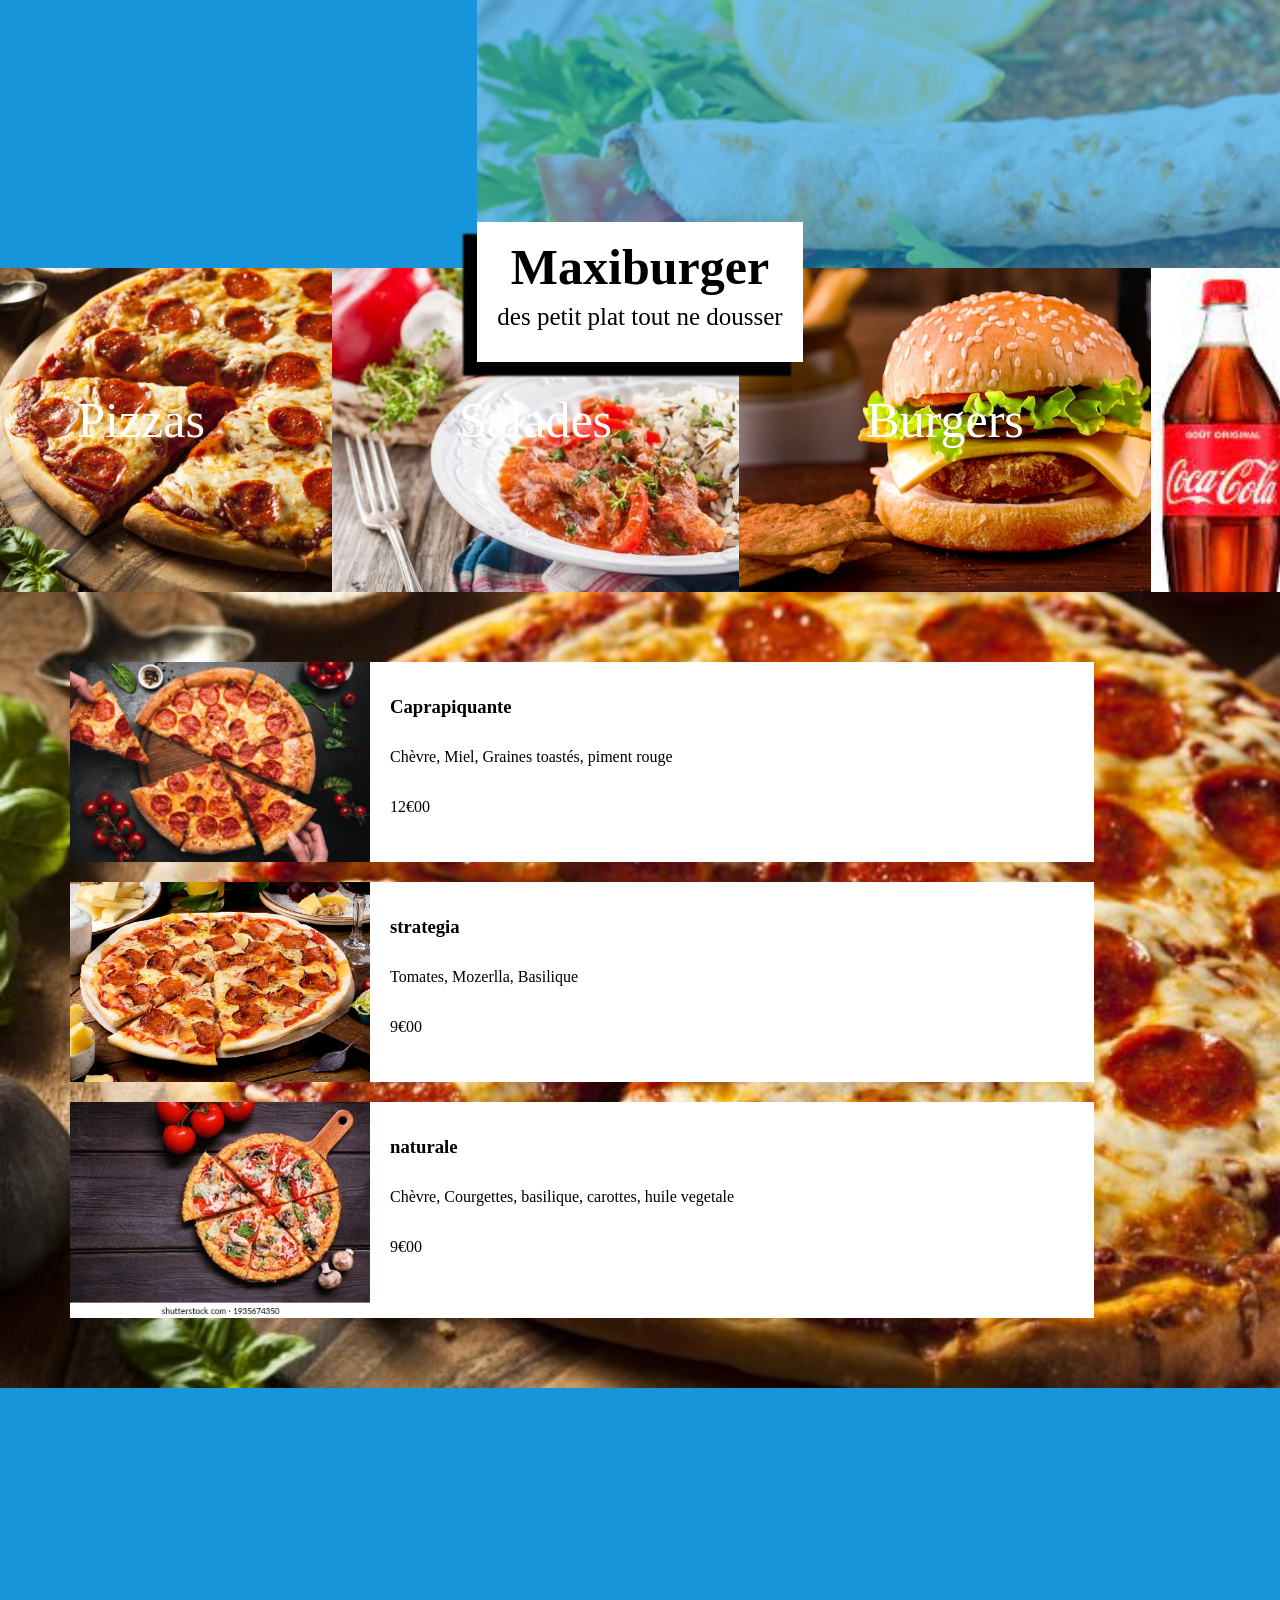
<file: index.html>
<html lang="en">

<head>
    <title>Maxiburger - Restorant</title>
    <meta charset="UTF-8">
    <meta name="viewport" content="width=device-width, initial-scale=1.0">
    <link rel="stylesheet" type="text/css" href="css/css.css">
    <link rel="icon" href="img/bur_nul.png">
</head>

<body>

    <!-- balise pour ma page-->
    <header>
        <!--slder de mon site-->
        <div class="slider">
            <div class="slides">
                <div class="slide"><img src="img/lahmacun 2.jpg" alt=""></div>
                <div class="slide"><img src="img/pedeli.jpg" alt=""></div>
                <div class="slide"><img src="img/lahmacun 2.jpg" alt=""></div>
                <div class="slide"><img src="img/pedeli.jpg" alt=""></div>
                <div class="slide"><img src="img/lahmacun 2.jpg" alt=""></div>
                <div class="slide"><img src="img/pedeli.jpg" alt=""></div>
            </div>
            <div class="title-box">
                <!-- titre pour ma page -->
                <h1>Maxiburger</h1>
                <!-- slogan pour ma page -->
                <p>des petit plat tout ne dousser</p>
            </div>
        </div>
    </header>

    <!-- menu de navigation -->
    <div class="container">
        <div class="centered">
            <nav class="menu">
                <ul>
                    <li class="nav-item pizza"><a href="#pizza">Pizzas</a></li>
                    <li class="nav-item salade"><a href="#">Salades</a></li>
                    <li class="nav-item burger"><a href="#">Burgers</a></li>
                    <li class="nav-item boissons"><a href="#">Boissons</a></li>
                </ul>
            </nav>
        </div>

        <!--section-->
        <section id="pizza" class="pizza">
            <div class="item">
                <img src="img/pizza1.jpg" alt="">
                <div class="item-infos">
                    <h3>Caprapiquante</h3>
                    <p>Chèvre, Miel, Graines toastés, piment rouge</p>
                    <p>12€00</p>
                </div>
            </div>

            <div class="item">
                <img src="img/pizza2.jpg" alt="" class="">
                <div class="item-infos">
                    <h3>strategia</h3>
                    <p>Tomates, Mozerlla, Basilique</p>
                    <p>9€00</p>
                </div>
            </div>

            <div class="item">
                <img src="img/pizza3.jpg" alt="">
                <div class="item-infos">
                    <h3>naturale</h3>
                    <p>Chèvre, Courgettes, basilique, carottes, huile vegetale</p>
                    <p>9€00</p>
                </div>
            </div>

        </section>
</body>

</html>
</div>
</file>
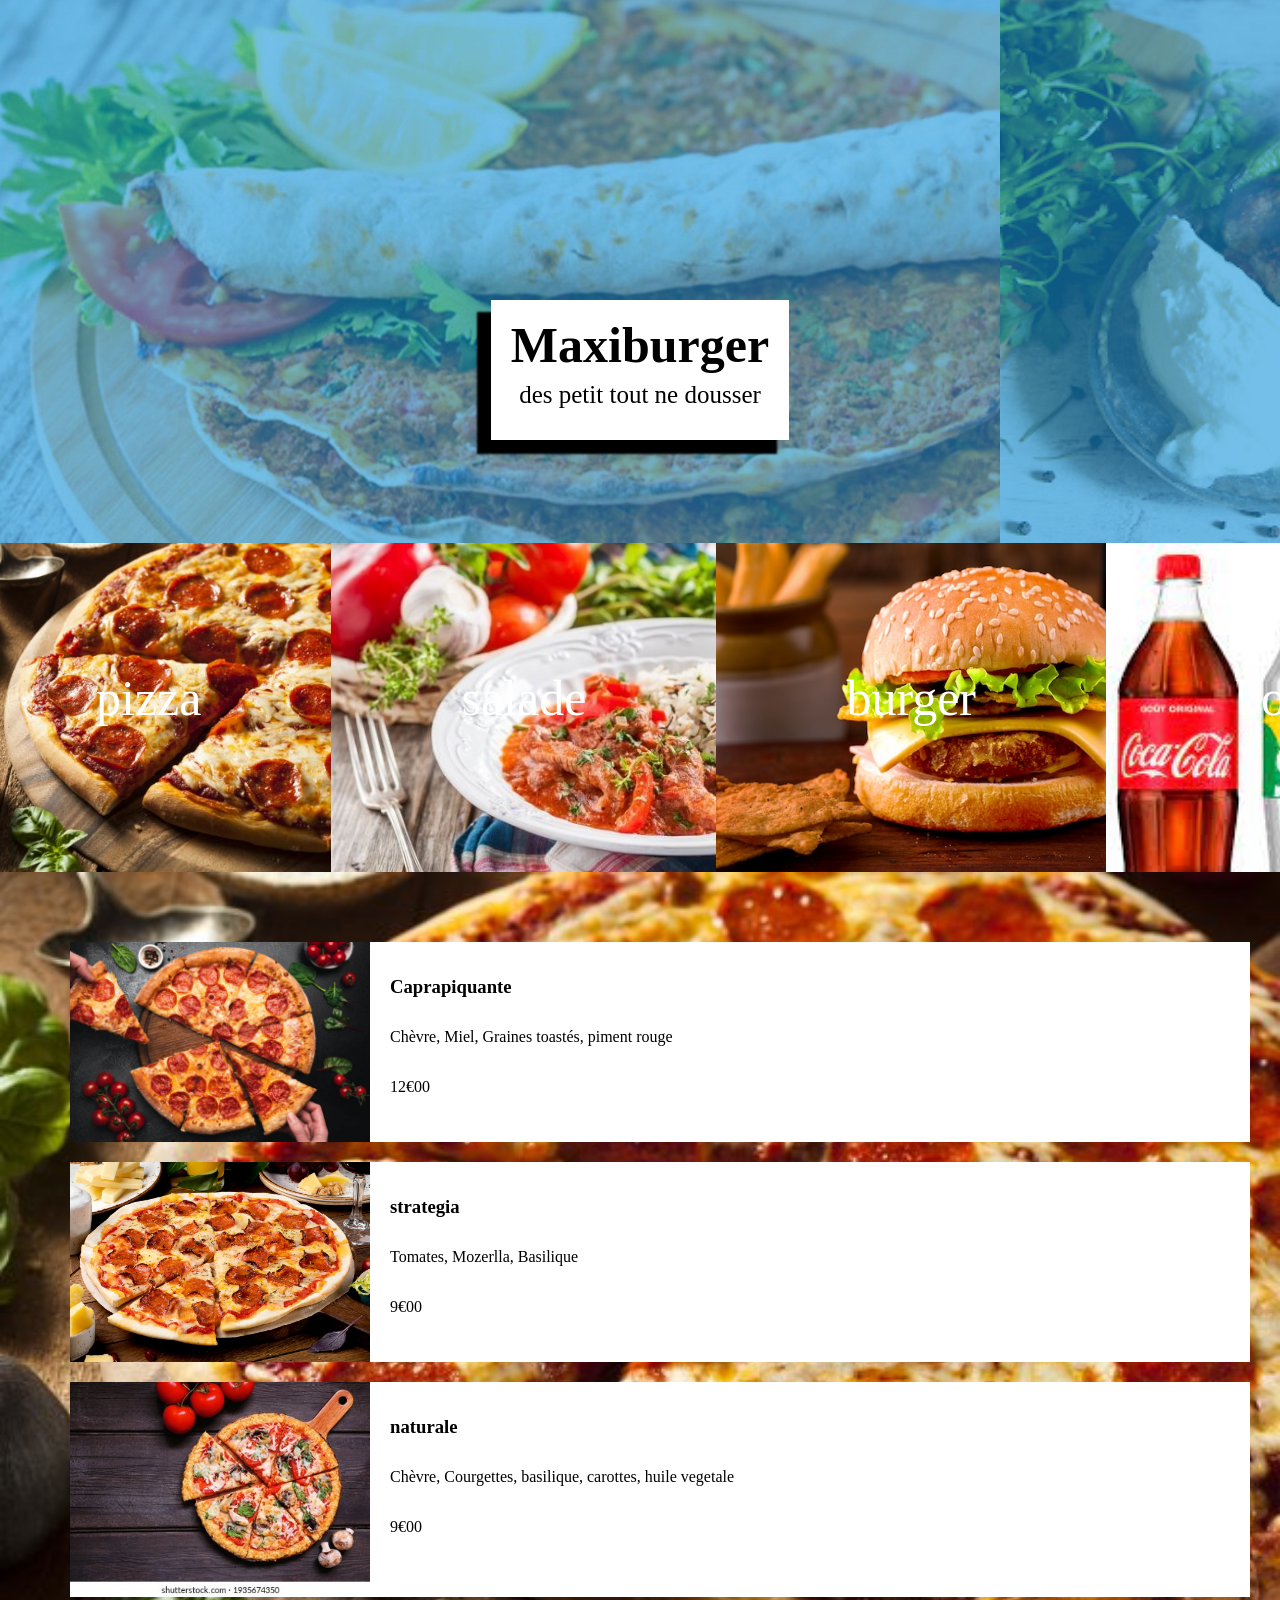
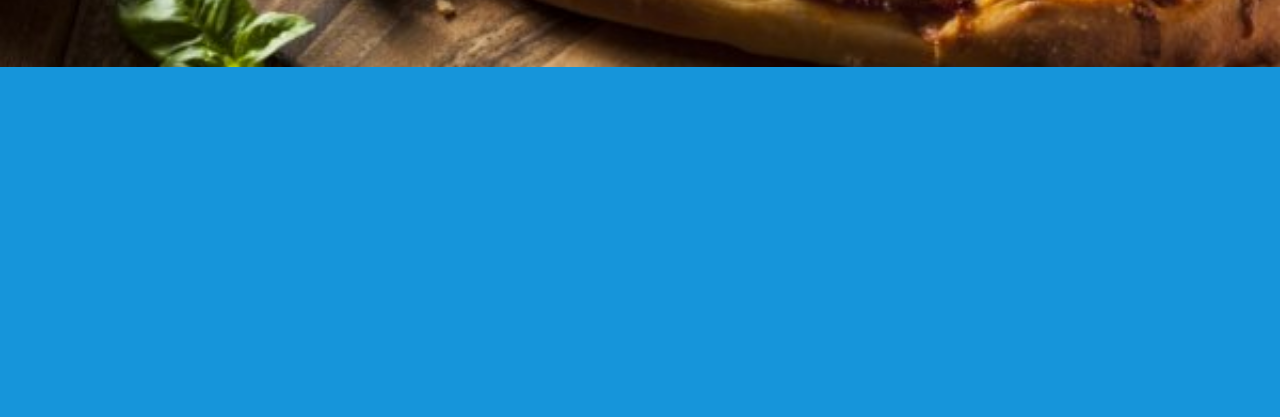
<file: HTML.html>
<html lang="en">
    <head>
        <title>Maxiburger - Restorant</title>
        <meta charset="UTF-8">
        <link rel="stylesheet" type="text/css" href="css.css">
    </head>
    <body>

        <!-- balise pour ma page-->
        <header>
            <div class="title-box">
            <!-- titre pour ma page -->
            <h1>Maxiburger</h1>
            <!-- slogan pour ma page -->
            <p>des petit tout ne dousser</p>
            </div>
        </header>

        <!-- menu de navigation -->

        <!--slder de mon site-->
        <div class="slider">
            <div class="slides">
                <div class="slide"><img src="lahmacun 2.jpg" alt=""></div>
                <div class="slide"><img src="pedeli.jpg" alt=""></div>
                <div class="slide"><img src="lahmacun 2.jpg" alt=""></div>
                <div class="slide"><img src="pedeli.jpg" alt=""></div>
                <div class="slide"><img src="lahmacun 2.jpg" alt=""></div>
                <div class="slide"><img src="pedeli.jpg" alt=""></div>
            </div>
        </div>
        <div class="centered">
            <nav class="menu">
                <ul>
                    <li class="nav-item pizza"><a href="">pizza</a></li>
                    <li class="nav-item salade"><a href="">salade</a></li>
                    <li class="nav-item burger"><a href="">burger</a></li>
                    <li class="nav-item boissons"><a href="">boissons</a></li>
                </ul>
            </nav>
        </div>

        <!--section-->
        <section id="pizza" class="pizza">
            <div class="item">
                <img src="pizza1.jpg" alt="">
                <div class="item-infos">
                    <h3>Caprapiquante</h3>
                    <p>Chèvre, Miel, Graines toastés, piment rouge</p>
                    <p>12€00</p>
                </div>    
            </div>

            <div class="item">
                <img src="pizza2.jpg" alt="" class="">
                <div class="item-infos">   
                    <h3>strategia</h3>
                    <p>Tomates, Mozerlla, Basilique</p>
                    <p>9€00</p>
                </div> 
            </div>

            <div class="item">
                <img src="pizza3.jpg" alt="">
                <div class="item-infos">
                    <h3>naturale</h3>
                    <p>Chèvre, Courgettes, basilique, carottes, huile vegetale</p>
                    <p>9€00</p>
                </div>
            </div>
            
        </section>
    </body>
</html>
</file>
<file: css/css.css>
* {
  margin: 0;
  padding: 0;
}

body {
  background-color: #1695da;
  margin: 0;
  line-height: 50px;
}

header {
  display: flex;
  flex-direction: column;
  /* justify-content: center;
  align-items: center; */
  /* width: 100vw !important; */
  height: 45.7vw;
}

.title-box {
  /* height: 50% !important; */
  background-color: white;
  position: relative;
  /* top: 300px; */
  z-index: 1;
  padding: 20px;
  box-shadow: -13px 13px 2px 1px black;
}

div.title-box h1,
p {
  font-family: "kenia", cursive;
}

.title-box h1 {
  font-size: 50px;
  text-align: center;
}

.title-box p {
  font-size: 25px;
  text-align: center;
}

/* slider*/

.slider {
  overflow: hidden;
  display: flex;
  align-items: center;
  justify-content: center;
  /* margin: 0 0 5% 0; */
}

.slides {
  display: flex;
  flex-direction: row;
  width: calc(-500px * 4);
  height: 720px;
  animation: glisse 15s infinite ease;
}

.slides {
  /* height: 100% !important; */
  opacity: 0.4;
  /* padding: 20px; */
}

img {
  width: 1000px;
  position: relative;
  /* top: -160px; */
}

@keyframes glisse {
  0% {
    transform: translateX(0);
  }

  10% {
    transform: translateX(-500px);
  }

  33% {
    transform: translateX(-1000px);
  }

  66% {
    transform: translateX(-500px);
  }

  100% {
    transform: translateX(0);
  }
}

/*navigation menu*/

.centered {
  /* width: 100%; */
  display: flex;
  transform: translateX(-50px);
  cursor: pointer;
  justify-content: space-between;
}

.container {
  /* width: 99.4vmax; */
}

nav.menu ul {
  display: flex;
  margin: 0;
  padding: 16px 0 0 0;
  /* width: 100%; */
}

.nav-item {
  float: 1;
  height: 70px;
  /* width: 100%; */
}

nav.menu {
  display: flex;
  flex-direction: row;
  margin: 0 auto;
  width: 1002vmax !important;
}

nav.menu ul li {
  list-style-type: none;
  display: inline-block;
  color: white;
  justify-content: center;
  transition: 0.5s all;
  /* width: 100%; */
}

nav.menu ul li:hover {
  transform: scale(0.7);
  transition: 0.5s all;
  /* width: 100%; */
}

nav.menu ul li a {
  color: white;
  text-decoration: none;
  font-size: 50px;
  width: 100%;
}

.nav-item {
  padding: 127.2px;
  position: relative;
  top: -333px;
  flex: 1;
  width: 100%;
}

.pizza {
  background-image: url(../img/pizza.jpg);
  background-repeat: no-repeat;
  background-size: cover;
}

.salade {
  background-image: url(../img/salade.jpg);
  background-repeat: no-repeat;
  background-size: cover;
}

.burger {
  background-image: url(../img/burbur.jpg);
  background-repeat: no-repeat;
  background-size: cover;
}

.boissons {
  background-image: url(../img/boissons.jpg);
  background-size: cover;
}


/*section plat*/

section.pizza {
  position: relative;
  top: -333px;
}

.item {
  background-color: white;
  margin: 20px;
  display: flex;
  width: 80vmax !important;
}


.item {
  cursor: pointer;
  transition: 0.3s;
  width: 100%;
}

.item:hover {
  transform: scale(1.1);
  transition: 0.3s;
}

section {
  padding: 50px;
}

section img {
  width: 300px;
  position: relative;
  top: 0px;
}

.item-infos {
  position: relative;
  top: center;
  padding: 20px;
}

nev.menu {
  width: 100%;
  display: flex;
  justify-content: space-between;
}
</file>
<file: css.css>
* {
  margin: 0;
  padding: 0;
}

body {
  background-color: #1695da;
  margin: 0 auto;
  line-height: 50px;
}

header {
  display: flex;
  flex-direction: column;
  justify-content: center;
  align-items: center;
}

div.title-box {
  background-color: white;
  position: relative;
  top: 300px;
  z-index: 999;
  padding: 20px;
  box-shadow: -13px 13px 2px 1px black;
}

div.title-box h1,p {
  font-family: "kenia", cursive;
}

header h1 {
  font-size: 50px;
  text-align: center;
}

header p {
  font-size: 25px;
  text-align: center;
}

/* slider*/

.slides {
  display: flex;
  flex-direction: row;
  width: calc(-500px * 4);
  height: 720px;
  animation: glisse 15s infinite ease;
}

.slides {
  opacity: 0.4;
}

img {
  width: 1000px;
  position: relative;
  top: -160px;
}

@keyframes glisse {
  0% {
    transform: translateX(0);
  }

  10% {
    transform: translateX(-500px);
  }

  33% {
    transform: translateX(-1000px);
  }

  66% {
    transform: translateX(-500px);
  }

  100% {
    transform: translateX(0);
  }
}

/*navigation menu*/

.centered {
  width: 100%;
  display: flex;
  transform: translateX(-50px);
  cursor: pointer;
  justify-content: space-between;
}

nav {
  margin: 200px;
  width: 100%;
  justify-content: space-between;
}

nav.menu ul {
  display: flex;
  padding: 16px;
  width: 100%;
}

.nav-item {
  float: 1;
  height: 70px;
  width: 100%;
}

nav.menu {
  display: flex;
  flex-direction: row;
  margin: 0 auto;
  width: 100%;
}

nav.menu ul li {
  list-style-type: none;
  display: inline-block;
  color: white;
  justify-content: center;
  transition: 0.5s all;
  width: 100%;
}

nav.menu ul li:hover {
  transform: scale(0.7);
  transition: 0.5s all;
  width: 100%;
}

nav.menu ul li a {
  color: white;
  text-decoration: none;
  font-size: 50px;
  width: 100%;
}

.nav-item {
  padding: 130px;
  position: relative;
  top: -333px;
  flex: 1;
  width: 100%;
}

.pizza {
  background-image: url(pizza.jpg);
  background-repeat: no-repeat;
  background-size: cover;
}

.salade {
  background-image: url(salade.jpg);
  background-repeat: no-repeat;
  background-size: cover;
}

.burger {
  background-image: url(burbur.jpg);
  background-repeat: no-repeat;
  background-size: cover;
}

.boissons {
  background-image: url(boissons.jpg);
  background-size: cover;
}


/*section plat*/

section.pizza {
  position: relative;
  top: -350px;
}

.item {
  background-color: white;
  margin: 20px;
  display: flex;
}


.item {
  cursor: pointer;
  transition: 0.3s;
  width: 100%;
}

.item:hover {
  transform: scale(1.1);
  transition: 0.3s;
}

section {
  padding: 50px;
}

section img {
  width: 300px;
  position: relative;
  top: 0px;
}

.item-infos {
  position: relative;
  top: center;
  padding: 20px;
}

nev.menu {
  width: 100%;
  display: flex;
  justify-content: space-between;
}
</file>
